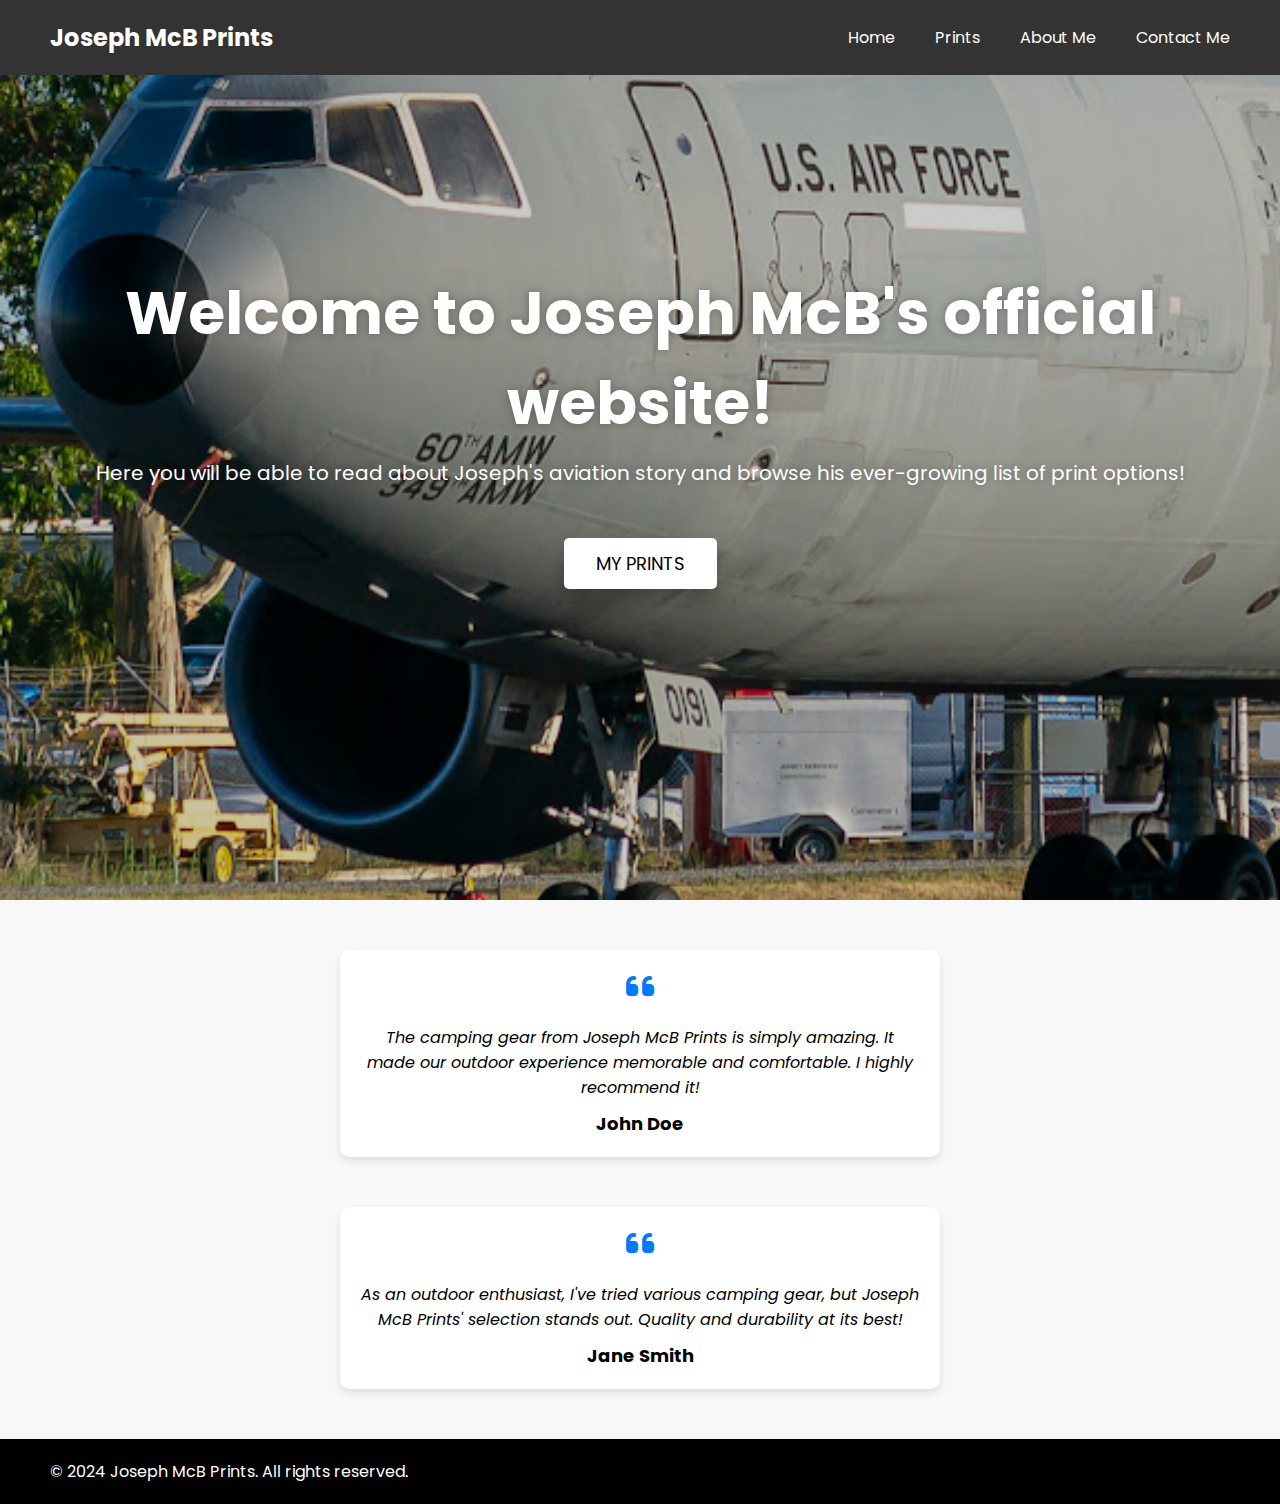
<file: index.html>
<!DOCTYPE html>
<html lang="en">
  <head>
    <meta charset="UTF-8" />
    <meta name="viewport" content="width=device-width, initial-scale=1.0">
    <title>Home | Joseph McB Prints</title>
    <link rel="icon" href="images/Logo.png" type="image/x-icon">
    <link rel="stylesheet" href="style.css">
    <link rel="stylesheet" href="https://cdnjs.cloudflare.com/ajax/libs/font-awesome/6.3.0/css/all.min.css">
  </head>
  <body>
    <header>
      <nav class="navbar">
        <h2 class="logo"><a href="/">Joseph McB Prints</a></h2>
        <input type="checkbox" id="menu-toggler">
        <label for="menu-toggler" id="hamburger-btn">
          <svg xmlns="http://www.w3.org/2000/svg" viewBox="0 0 24 24" fill="white" width="24px" height="24px">
            <path d="M0 0h24v24H0z" fill="none"/>
            <path d="M3 18h18v-2H3v2zm0-5h18V11H3v2zm0-7v2h18V6H3z"/>
          </svg>
        </label>
        <ul class="all-links">
          <li><a href="/">Home</a></li>
          <li><a href="/prints">Prints</a></li>
          <li><a href="/about">About Me</a></li>
          <li><a href="/contact">Contact Me</a></li>
        </ul>
      </nav>
    </header>

    <section class="homepage" id="home">
      <div class="content">
        <div class="text">
          <h1>Welcome to Joseph McB's official website!</h1>
          <p>Here you will be able to read about Joseph's aviation story and browse his ever-growing list of print options!</p>
        </div>
        <a href="/prints">My prints</a>
      </div>
    </section>

    <section class="testimonials" id="testimonials">
      <div class="testimonial-card">
        <i class="fas fa-quote-left fa-2x" style="color: #007bff;"></i>
        <p class="testimonial-quote">The camping gear from Joseph McB Prints is simply amazing. It made our outdoor experience memorable and comfortable. I highly recommend it!</p>
        <p class="testimonial-author">John Doe</p>
      </div><br><br>

      <div class="testimonial-card">
        <i class="fas fa-quote-left fa-2x" style="color: #007bff;"></i>
        <p class="testimonial-quote">As an outdoor enthusiast, I've tried various camping gear, but Joseph McB Prints' selection stands out. Quality and durability at its best!</p>
        <p class="testimonial-author">Jane Smith</p>
      </div>
    </section>

    <footer>
      <div>
        <span>&copy; 2024 Joseph McB Prints. All rights reserved.</span>
      </div>
    </footer>

  </body>
</html>
</file>
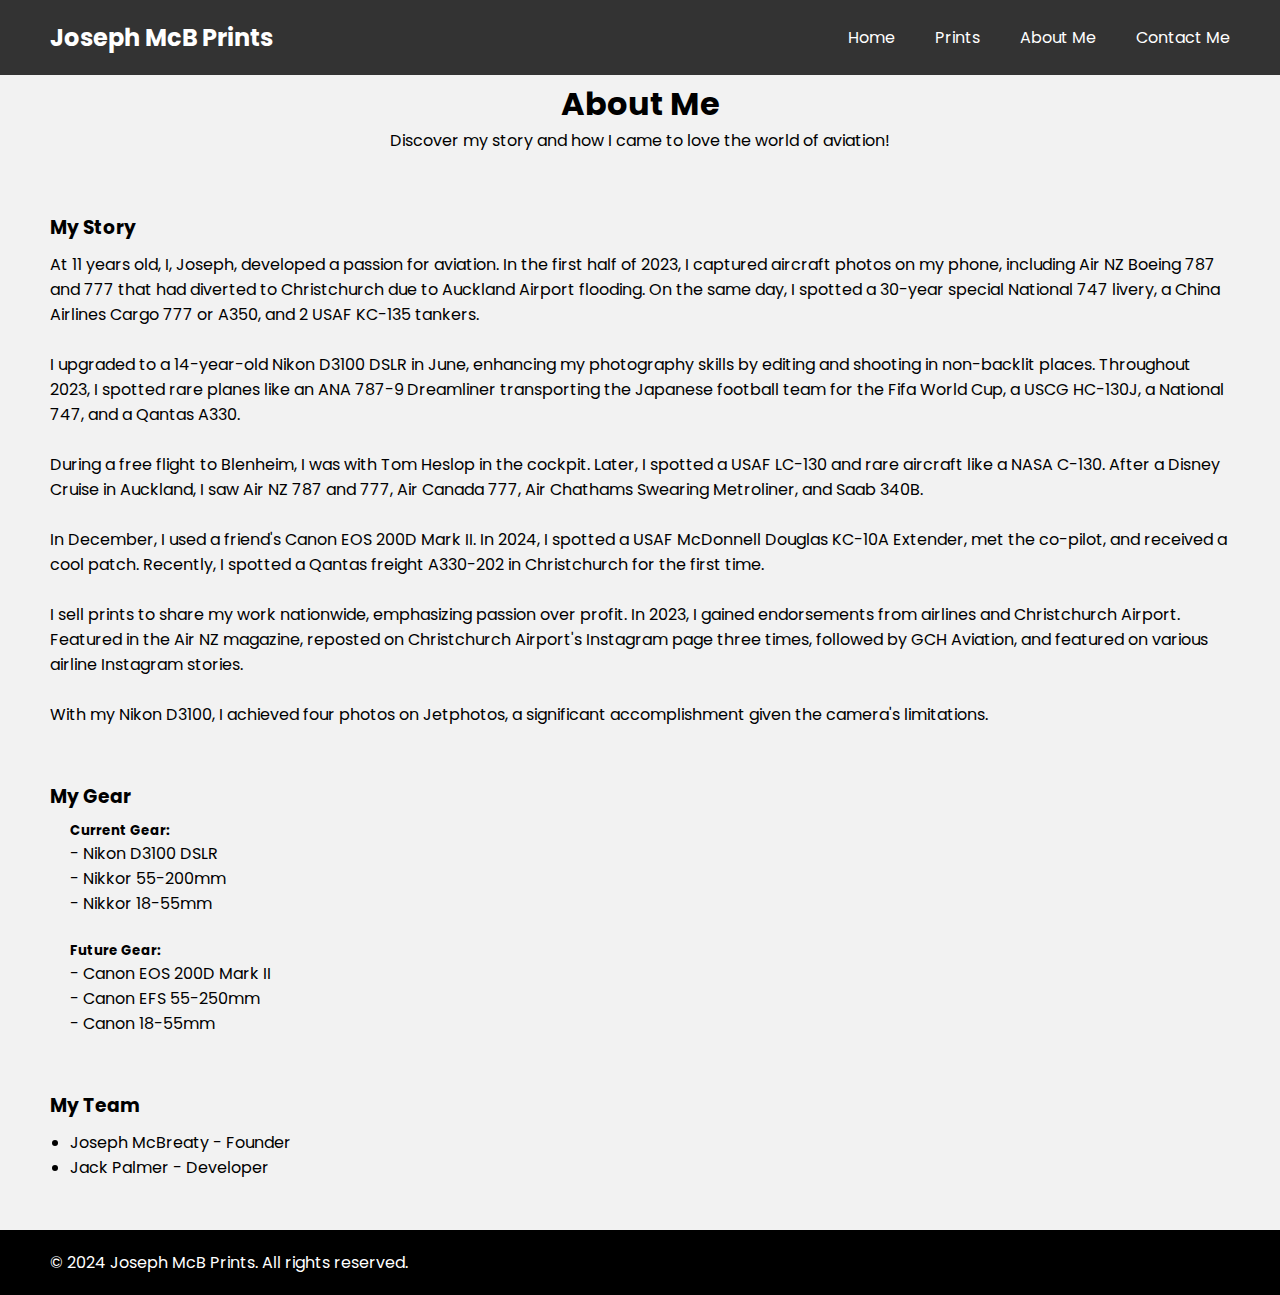
<file: about.html>
<!DOCTYPE html>
<html lang="en">
  <head>
    <meta charset="UTF-8" />
    <meta name="viewport" content="width=device-width, initial-scale=1.0">
    <title>About Me | Joseph McB Prints</title>
    <link rel="icon" href="images/Logo.png" type="image/x-icon">
    <link rel="stylesheet" href="style.css">
    <link rel="stylesheet" href="https://cdnjs.cloudflare.com/ajax/libs/font-awesome/6.3.0/css/all.min.css">
  </head>
  <body>
    <header>
      <nav class="navbar">
        <h2 class="logo"><a href="http://www.josephmcbprints.com">Joseph McB Prints</a></h2>
        <input type="checkbox" id="menu-toggler">
        <label for="menu-toggler" id="hamburger-btn">
          <svg xmlns="http://www.w3.org/2000/svg" viewBox="0 0 24 24" fill="white" width="24px" height="24px">
            <path d="M0 0h24v24H0z" fill="none"/>
            <path d="M3 18h18v-2H3v2zm0-5h18V11H3v2zm0-7v2h18V6H3z"/>
          </svg>
        </label>
        <ul class="all-links">
          <li><a href="http://www.josephmcbprints.com">Home</a></li>
          <li><a href="/prints">Prints</a></li>
          <li><a href="/about">About Me</a></li>
          <li><a href="/contact">Contact Me</a></li>
        </ul>
      </nav>
    </header>
    <section class="about" id="about">
        <h2>About Me</h2>
        <p>Discover my story and how I came to love the world of aviation!</p>
        <div class="row company-info">
          <h3>My Story</h3>
          <p>At 11 years old, I, Joseph, developed a passion for aviation. In the first half of 2023, I captured aircraft photos on my phone, including Air NZ Boeing 787 and 777 that had diverted to Christchurch due to Auckland Airport flooding. On the same day, I spotted a 30-year special National 747 livery, a China Airlines Cargo 777 or A350, and 2 USAF KC-135 tankers.</p><br>
              <p>I upgraded to a 14-year-old Nikon D3100 DSLR in June, enhancing my photography skills by editing and shooting in non-backlit places. Throughout 2023, I spotted rare planes like an ANA 787-9 Dreamliner transporting the Japanese football team for the Fifa World Cup, a USCG HC-130J, a National 747, and a Qantas A330.</p><br>
              <p>During a free flight to Blenheim, I was with Tom Heslop in the cockpit. Later, I spotted a USAF LC-130 and rare aircraft like a NASA C-130. After a Disney Cruise in Auckland, I saw Air NZ 787 and 777, Air Canada 777, Air Chathams Swearing Metroliner, and Saab 340B.</p><br>
              <p>In December, I used a friend's Canon EOS 200D Mark II. In 2024, I spotted a USAF McDonnell Douglas KC-10A Extender, met the co-pilot, and received a cool patch. Recently, I spotted a Qantas freight A330-202 in Christchurch for the first time.</p><br>
              <p>I sell prints to share my work nationwide, emphasizing passion over profit. In 2023, I gained endorsements from airlines and Christchurch Airport. Featured in the Air NZ magazine, reposted on Christchurch Airport's Instagram page three times, followed by GCH Aviation, and featured on various airline Instagram stories.</p><br>
              <p>With my Nikon D3100, I achieved four photos on Jetphotos, a significant accomplishment given the camera's limitations.</p><br>
        </div>
  
        <div class="row team">
          <h3>My Gear</h3>
          <ul>
              <h5>Current Gear:</h5>
              <p>- Nikon D3100 DSLR</p>
              <p>- Nikkor 55-200mm</p>
              <p>- Nikkor 18-55mm</p><br>
              <h5>Future Gear:</h5>
              <p>- Canon EOS 200D Mark II</p>
              <p>- Canon EFS 55-250mm</p>
              <p>- Canon 18-55mm</p><br>
          </ul>
        </div>
      
        <div class="row team">
          <h3>My Team</h3>
          <ul>
            <li>Joseph McBreaty - Founder</li>
            <li>Jack Palmer - Developer</li>
          </ul>
        </div>
      </section>
    <br><br>
    <footer>
      <div>
        <span>&copy; 2024 Joseph McB Prints. All rights reserved.</span>
      </div>
    </footer>

  </body>
</html>
</file>
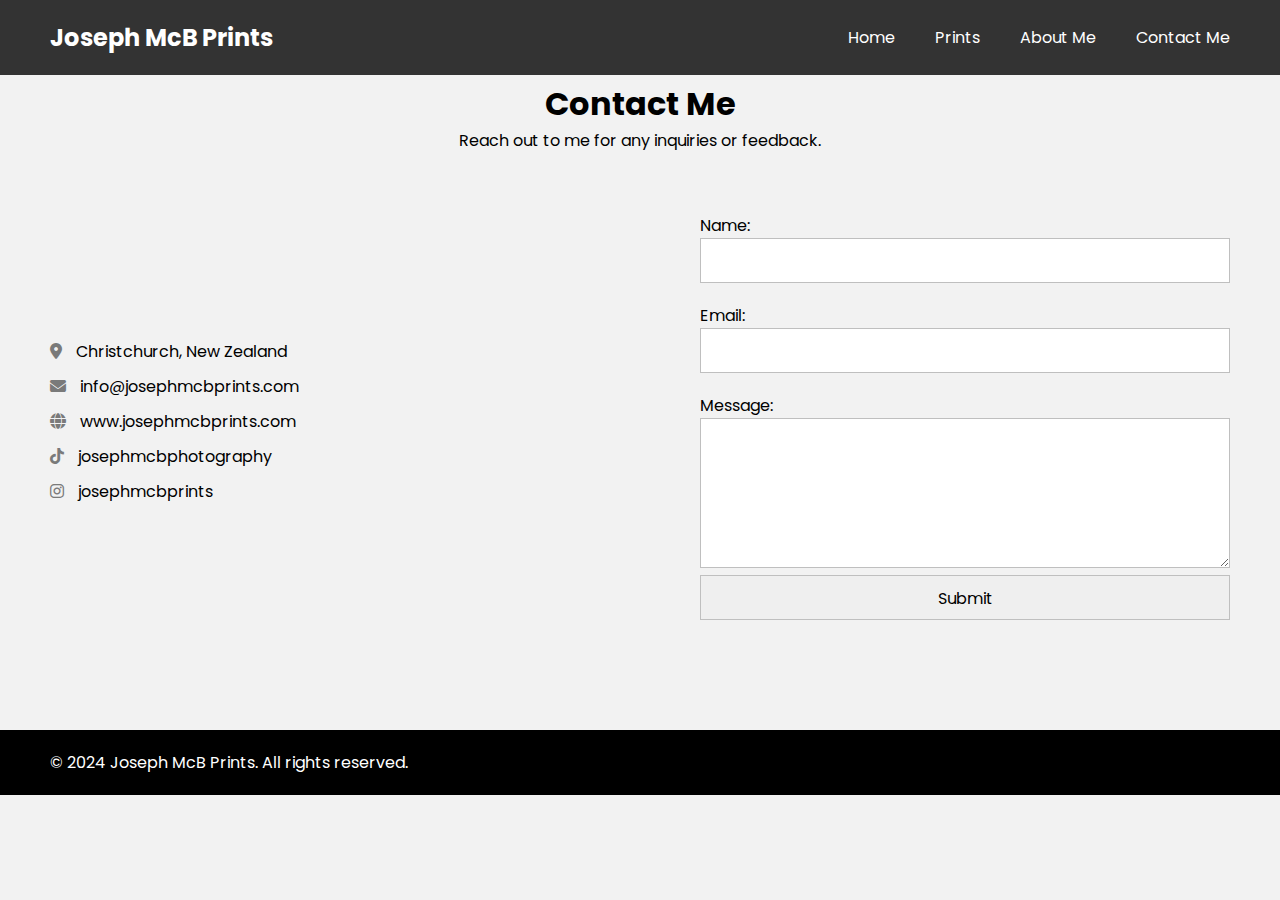
<file: contact.html>
<!DOCTYPE html>
<html lang="en">
  <head>
    <meta charset="UTF-8" />
    <meta name="viewport" content="width=device-width, initial-scale=1.0">
    <title>Contact Me | Joseph McB Prints</title>
    <link rel="icon" href="images/Logo.png" type="image/x-icon">
    <link rel="stylesheet" href="style.css">
    <link rel="stylesheet" href="https://cdnjs.cloudflare.com/ajax/libs/font-awesome/6.3.0/css/all.min.css">
  </head>
  <body>
    <header>
      <nav class="navbar">
        <h2 class="logo"><a href="http://www.josephmcbprints.com">Joseph McB Prints</a></h2>
        <input type="checkbox" id="menu-toggler">
        <label for="menu-toggler" id="hamburger-btn">
          <svg xmlns="http://www.w3.org/2000/svg" viewBox="0 0 24 24" fill="white" width="24px" height="24px">
            <path d="M0 0h24v24H0z" fill="none"/>
            <path d="M3 18h18v-2H3v2zm0-5h18V11H3v2zm0-7v2h18V6H3z"/>
          </svg>
        </label>
        <ul class="all-links">
          <li><a href="http://www.josephmcbprints.com">Home</a></li>
          <li><a href="/prints">Prints</a></li>
          <li><a href="/about">About Me</a></li>
          <li><a href="/contact">Contact Me</a></li>
        </ul>
      </nav>
    </header>
    <section class="contact" id="contact">
      <h2>Contact Me</h2>
      <p>Reach out to me for any inquiries or feedback.</p>
      <div class="row">
        <div class="col information">
          <div class="contact-details">
            <p><i class="fas fa-map-marker-alt"></i> Christchurch, New Zealand</p>
            <p><i class="fas fa-envelope"></i> info@josephmcbprints.com</p>
            <p><i class="fas fa-globe"></i> www.josephmcbprints.com</p>
            <p><i class="fab fa-tiktok"></i> josephmcbphotography</a></p>
            <p><i class="fab fa-instagram"></i> josephmcbprints</a></p>
          </div>          
        </div>
        <div class="col form">
          <form action="https://formspree.io/f/meqyodrj" method="post" onsubmit="clearForm()">
            <label for="name">Name:</label>
            <input type="text" id="name" name="name" required>

            <label for="email">Email:</label>
            <input type="email" id="email" name="email" required>

            <label for="message">Message:</label>
            <textarea id="message" name="message" required></textarea>

            <input type="submit" value="Submit">
        </form>
        </div>
      </div>
    </section>

    <footer>
      <div>
        <span>&copy; 2024 Joseph McB Prints. All rights reserved.</span>
      </div>
    </footer>

  </body>
</html>
</file>
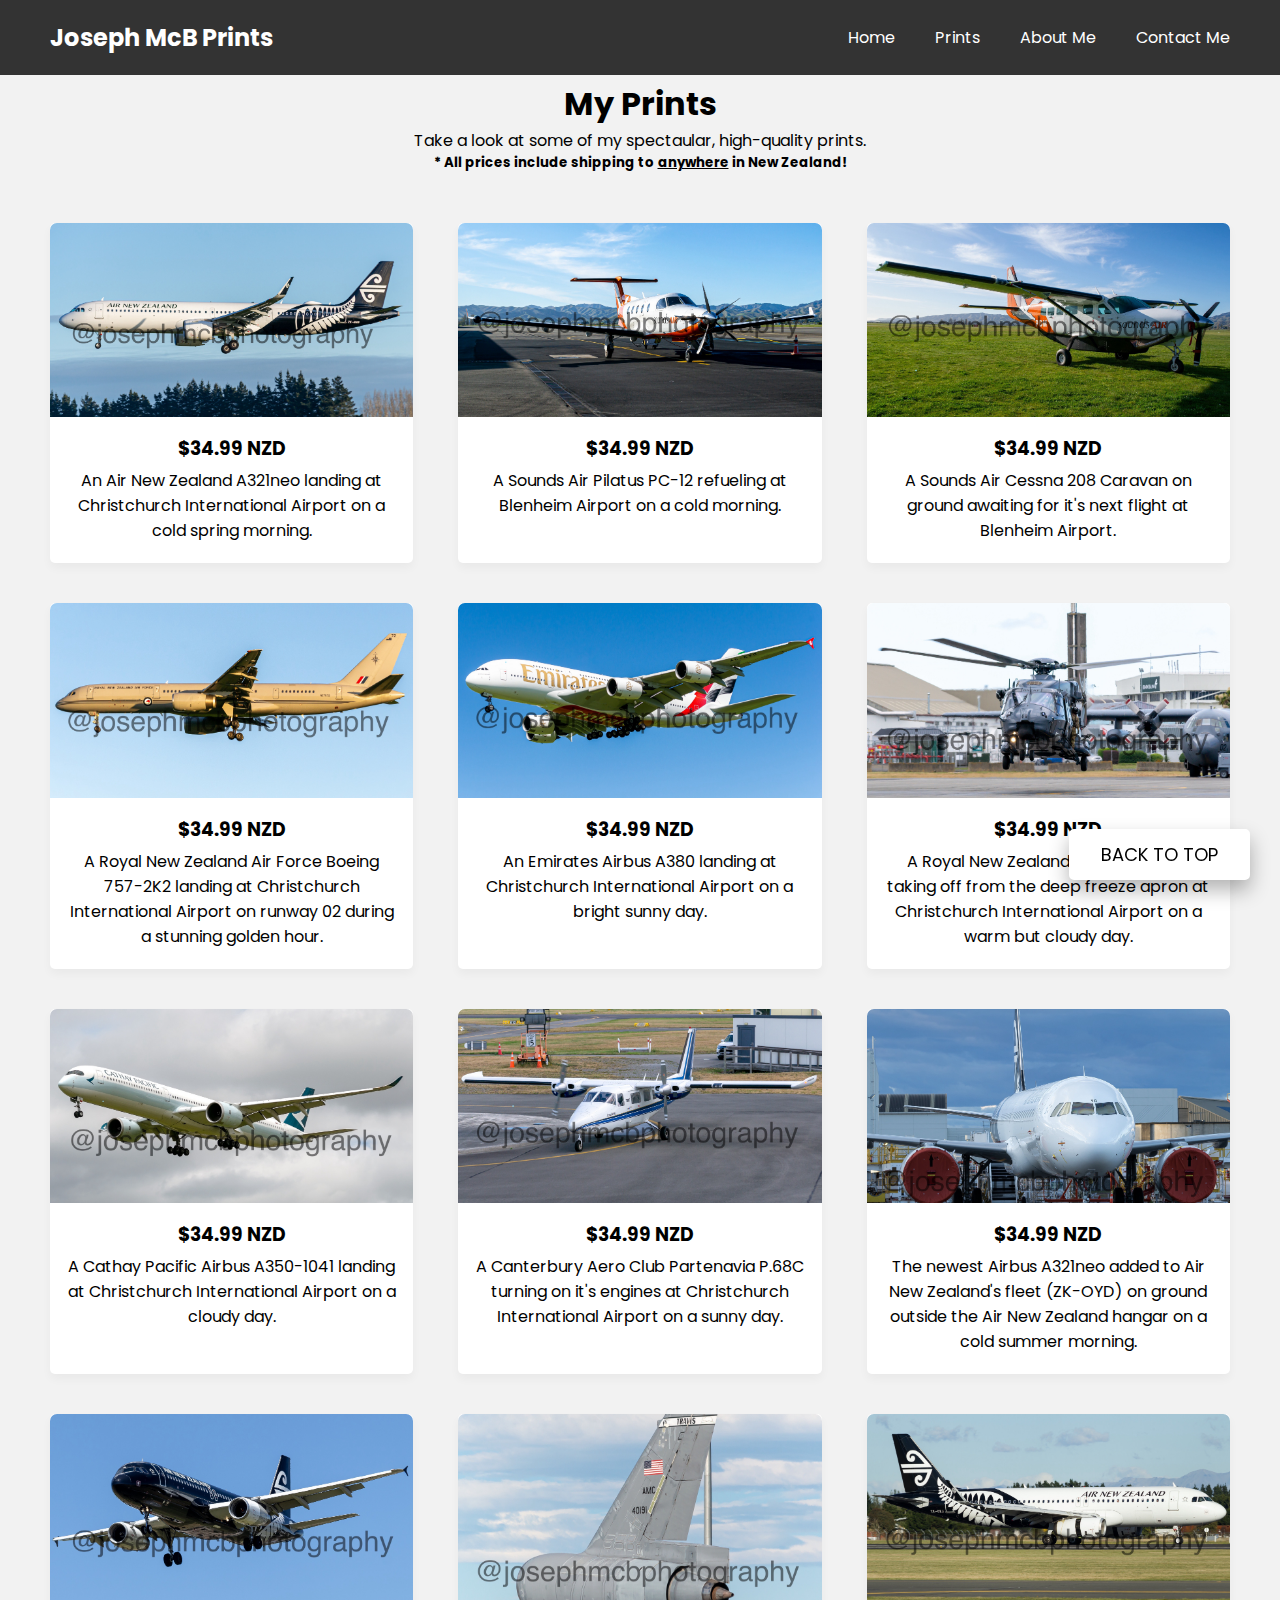
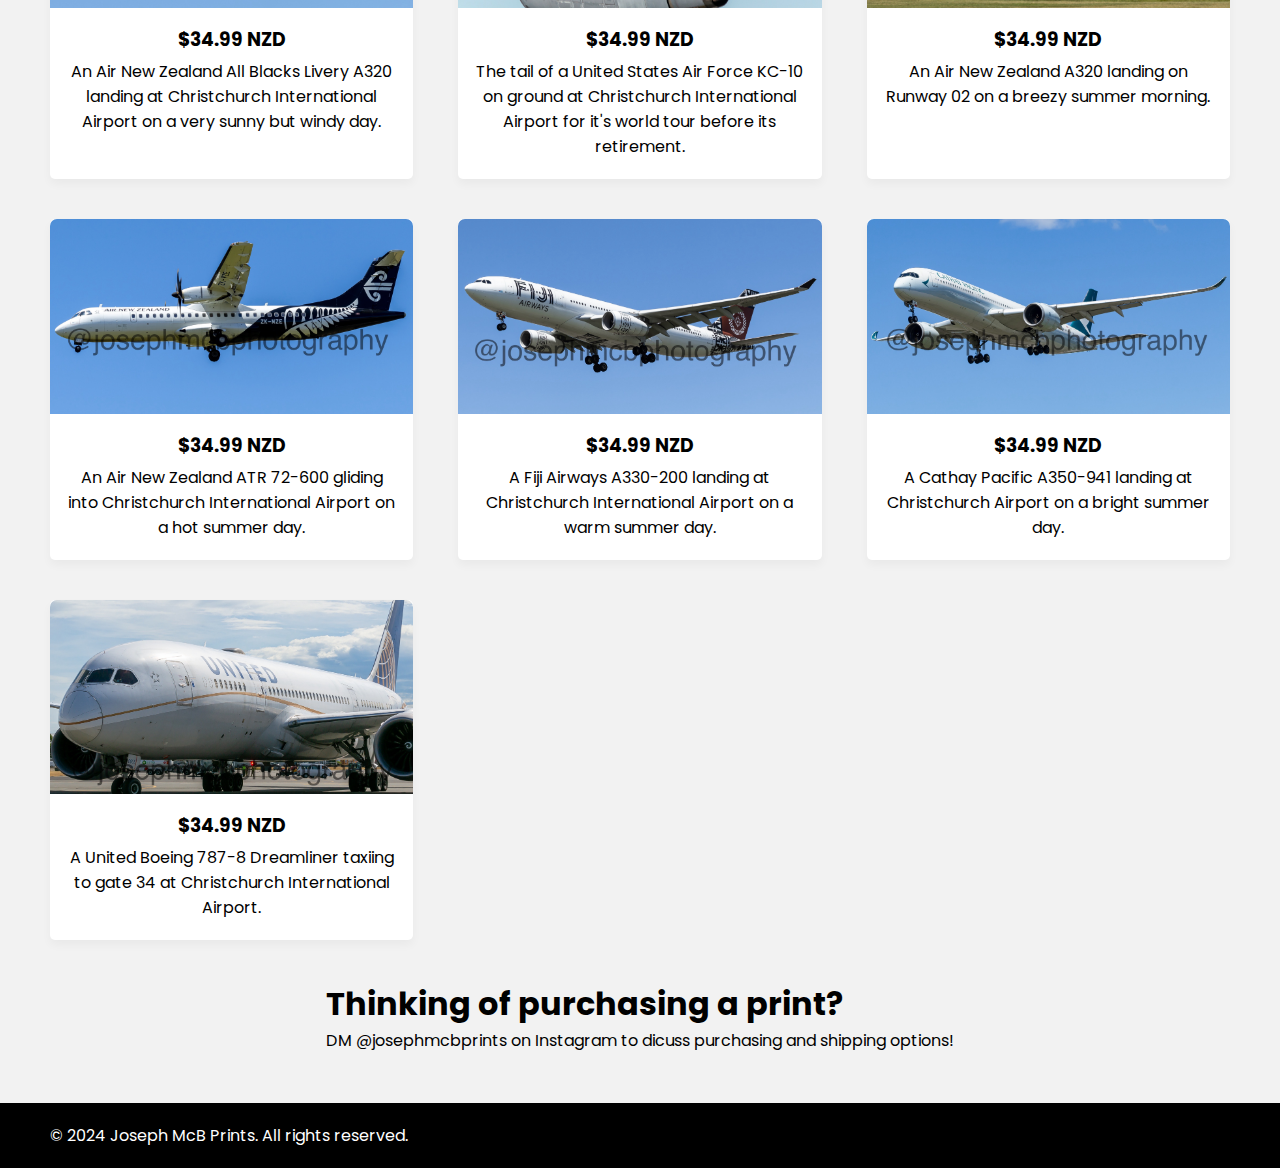
<file: prints.html>
<!DOCTYPE html>
<html lang="en">
  <head>
    <meta charset="UTF-8" />
    <meta name="viewport" content="width=device-width, initial-scale=1.0">
    <title>Prints | Joseph McB Prints</title>
    <link rel="icon" href="images/Logo.png" type="image/x-icon">
    <link rel="stylesheet" href="style.css">
    <link rel="stylesheet" href="https://cdnjs.cloudflare.com/ajax/libs/font-awesome/6.3.0/css/all.min.css">
  </head>
  <body>
    <header>
      <nav class="navbar">
        <h2 class="logo"><a href="http://www.josephmcbprints.com">Joseph McB Prints</a></h2>
        <input type="checkbox" id="menu-toggler">
        <label for="menu-toggler" id="hamburger-btn">
          <svg xmlns="http://www.w3.org/2000/svg" viewBox="0 0 24 24" fill="white" width="24px" height="24px">
            <path d="M0 0h24v24H0z" fill="none"/>
            <path d="M3 18h18v-2H3v2zm0-5h18V11H3v2zm0-7v2h18V6H3z"/>
          </svg>
        </label>
        <ul class="all-links">
          <li><a href="http://www.josephmcbprints.com">Home</a></li>
          <li><a href="/prints">Prints</a></li>
          <li><a href="/about">About Me</a></li>
          <li><a href="/contact">Contact Me</a></li>
        </ul>
      </nav>
    </header>
    <section class="portfolio" id="portfolio">
        <h2>My Prints</h2>
        <p>Take a look at some of my spectaular, high-quality prints.</p>
        <h5>* All prices include shipping to <u>anywhere</u> in New Zealand!</h5>
        <ul class="cards">
          <li class="card">
            <img src="images/1.jpeg" alt="img">
            <h3>$34.99 NZD</h3>
            <p>An Air New Zealand A321neo landing at Christchurch International Airport on a cold spring morning.</p>
          </li>
          <li class="card">
            <img src="images/2.jpeg" alt="img">
            <h3>$34.99 NZD</h3>
            <p>A Sounds Air Pilatus PC-12 refueling at Blenheim Airport on a cold morning.</p>
          </li>
          <li class="card">
            <img src="images/3.jpeg" alt="img">
            <h3>$34.99 NZD</h3>
            <p>A Sounds Air Cessna 208 Caravan on ground awaiting for it's next flight at Blenheim Airport.</p>
          </li>
          <li class="card">
            <img src="images/4.jpeg" alt="img">
            <h3>$34.99 NZD</h3>
            <p>A Royal New Zealand Air Force Boeing 757-2K2 landing at Christchurch International Airport on runway 02 during a stunning golden hour.</p>
          </li>
          <li class="card">
            <img src="images/5.jpeg" alt="img">
            <h3>$34.99 NZD</h3>
            <p>An Emirates Airbus A380 landing at Christchurch International Airport on a bright sunny day.</p>
          </li>
          <li class="card">
            <img src="images/6.jpeg" alt="img">
            <h3>$34.99 NZD</h3>
            <p>A Royal New Zealand Air Force NH90 taking off from the deep freeze apron at Christchurch International Airport on a warm but cloudy day.</p>
          </li>
          <li class="card">
            <img src="images/7.jpeg" alt="img">
            <h3>$34.99 NZD</h3>
            <p>A Cathay Pacific Airbus A350-1041 landing at Christchurch International Airport on a cloudy day.</p>
          </li>
          <li class="card">
            <img src="images/8.jpeg" alt="img">
            <h3>$34.99 NZD</h3>
            <p>A Canterbury Aero Club Partenavia P.68C turning on it's engines at Christchurch International Airport on a sunny day.</p>
          </li>
          <li class="card">
            <img src="images/9.jpeg" alt="img">
            <h3>$34.99 NZD</h3>
            <p>The newest Airbus A321neo added to Air New Zealand's fleet (ZK-OYD) on ground outside the Air New Zealand hangar on a cold summer morning.</p>
          </li>
          <li class="card">
            <img src="images/10.jpeg" alt="img">
            <h3>$34.99 NZD</h3>
            <p>An Air New Zealand All Blacks Livery A320 landing at Christchurch International Airport on a very sunny but windy day.</p>
          </li>
          <li class="card">
            <img src="images/11.jpeg" alt="img">
            <h3>$34.99 NZD</h3>
            <p>The tail of a United States Air Force KC-10 on ground at Christchurch International Airport for it's world tour before its retirement.</p>
          </li>
          <li class="card">
            <img src="images/12.jpeg" alt="img">
            <h3>$34.99 NZD</h3>
            <p>An Air New Zealand A320 landing on Runway 02 on a breezy summer morning.</p>
          </li>
          <li class="card">
            <img src="images/13.jpeg" alt="img">
            <h3>$34.99 NZD</h3>
            <p>An Air New Zealand ATR 72-600 gliding into Christchurch International Airport on a hot summer day.</p>
          </li>
          <li class="card">
            <img src="images/14.jpeg" alt="img">
            <h3>$34.99 NZD</h3>
            <p>A Fiji Airways A330-200 landing at Christchurch International Airport on a warm summer day.</p>
          </li>
          <li class="card">
            <img src="images/15.jpeg" alt="img">
            <h3>$34.99 NZD</h3>
            <p>A Cathay Pacific A350-941 landing at Christchurch Airport on a bright summer day.</p>
          </li>
          <li class="card">
            <img src="images/16.jpeg" alt="img">
            <h3>$34.99 NZD</h3>
            <p>A United Boeing 787-8 Dreamliner taxiing to gate 34 at Christchurch International Airport.</p>
          </li>
        </ul>
        <div class="content">
            <div class="text">
              <h1>Thinking of purchasing a print?</h1>
              <p>DM @josephmcbprints on Instagram to dicuss purchasing and shipping options!</p>
            </div>
          </div>
      </section>
        <button id="backToTopBtn" onclick="scrollToTop()">Back to Top</button>
        <br><br>
    <footer>
      <div>
        <span>&copy; 2024 Joseph McB Prints. All rights reserved.</span>
      </div>
    </footer>
    <script>
        window.onscroll = function() {
            scrollFunction();
        };

        function scrollFunction() {
            var backToTopBtn = document.getElementById("backToTopBtn");

            if (document.body.scrollTop > 20 || document.documentElement.scrollTop > 20) {
                backToTopBtn.style.display = "block";
            } else {
                backToTopBtn.style.display = "none";
            }
        }

        function scrollToTop() {
            var currentScroll = document.documentElement.scrollTop || document.body.scrollTop;

            if (currentScroll > 0) {
                window.requestAnimationFrame(scrollToTop);
                window.scrollTo(0, currentScroll - currentScroll / 15);
            }
        }
    </script>
  </body>
</html>
</file>
<file: style.css>
@import url("https://fonts.googleapis.com/css2?family=Poppins:wght@200;300;400;500;600;700&display=swap");

* {
  margin: 0;
  padding: 0;
  box-sizing: border-box;
  font-family: "Poppins", sans-serif;
}

html {
  scroll-behavior: smooth;
}

body {
  background: #f2f2f2;
}

header {
  position: fixed;
  top: 0;
  left: 0;
  z-index: 5;
  width: 100%;
  display: flex;
  justify-content: center;
  background: #333;
}

.navbar {
  display: flex;
  padding: 0 10px;
  max-width: 1200px;
  width: 100%;
  align-items: center;
  justify-content: space-between;
}

.navbar input#menu-toggler {
  display: none;
}

.navbar #hamburger-btn {
  cursor: pointer;
  display: none;
}

.navbar .all-links {
  display: flex;
  align-items: center;
}

.navbar .all-links li {
  position: relative;
  list-style: none;
}

.navbar .logo a {
  display: flex;
  align-items: center;
  margin-left: 0;
}

header a, footer a {
  margin-left: 40px;
  text-decoration: none;
  color: #fff;
  height: 100%;
  padding: 20px 0;
  display: inline-block;
}

header a:hover, footer a:hover {
  color: #ddd;
}

.homepage {
  height: 100vh;
  width: 100%;
  position: relative;
  background: url("images/Logo.png");
  background-position: center 65%;
  background-size: cover;
}

.homepage::before {
  content: "";
  position: absolute;
  left: 0;
  top: 0;
  height: 100%;
  width: 100%;
  background: rgba(0, 0, 0, 0.2);
}

.homepage .content {
  display: flex;
  height: 85%;
  z-index: 3;
  align-items: center;
  justify-content: center;
  flex-direction: column;
}

.homepage .content h1 {
  font-size: 60px;
  font-weight: 700;
  margin-bottom: 10px;
}

.homepage .content .text {
  margin-bottom: 50px;
  color: #fff;
  font-size: 20px;
  text-align: center;
  text-shadow: 0px 0px 10px rgba(0, 0, 0, 0.3);
}

.content a {
  color: #000;
  display: block;
  text-transform: uppercase;
  font-size: 18px;
  margin: 0 10px;
  padding: 10px 30px;
  border-radius: 5px;
  background: #fff;
  border: 2px solid #fff;
  transition: 0.4s ease;
  box-shadow: 0 10px 20px rgba(0, 0, 0, 0.3);
  text-decoration: none;
}

.content a:hover {
  color: #fff;
  background: rgba(255,255,255,0.3);
}

section {
  display: flex;
  align-items: center;
  flex-direction: column;
  padding: 80px 0 0;
}

section h2 {
  font-size: 2rem;
}

section > p {
  text-align: center;
}

section .cards {
  display: flex;
  flex-wrap: wrap;
  max-width: 1200px;
  margin-top: 50px;
  padding: 0 10px;
  justify-content: space-between;
}

section.about {
  margin: 0 auto;
  max-width: 1200px;
}

.about .company-info {
  margin-top: 30px;
}

.about h3 {
  margin: 30px 0 10px;
}

.about .team {
  text-align: left;
  width: 100%;
}

.about .team ul {
  padding-left: 20px;
}

section .cards .card {
  background: #fff;
  padding: 40px 15px;
  list-style: none;
  border-radius: 5px;
  box-shadow: 0px 5px 10px rgba(0, 0, 0, 0.04);
  margin-bottom: 40px;
  width: calc(100% / 3 - 30px);
  text-align: center;
}

.portfolio .cards .card {
  padding: 0 0 20px;
}

.services .card img {
  width: 120px;
  height: 120px;
  margin-bottom: 20px;
  border-radius: 100%;
  object-fit: cover;
}

.portfolio .card img {
  width: 100%;
  padding-bottom: 10px;
  aspect-ratio: 16 / 9;
  object-fit: cover;
  border-radius: 7px;
}

.cards .card p {
  padding: 0 15px;
  margin-top: 5px;
}

.about .row {
  padding: 0 10px;
}

.contact .row {
  margin: 60px 0 90px;
  display: flex;
  max-width: 1200px;
  width: 100%;
  align-items: center;
  justify-content: space-between;
}

.contact .row .col {
  padding: 0 10px;
  width: calc(100% / 2 - 50px);
}

.contact .col p {
  margin-bottom: 10px;
}

.contact .col p i {
  color: #7a7a7a;
  margin-right: 10px;
}

.contact form input {
  height: 45px;
  margin-bottom: 20px;
  padding: 10px;
  width: 100%;
  font-size: 16px;
  outline: none;
  border: 1px solid #bfbfbf;
}

.contact form textarea {
  padding: 10px;
  width: 100%;
  font-size: 16px;
  height: 150px;
  outline: none;
  resize: vertical;
  border: 1px solid #bfbfbf;
}

.contact form button {
  margin-top: 10px;
  padding: 10px 20px;
  font-size: 17px;
  color: #fff;
  border: none;
  cursor: pointer;
  border-radius: 5px;
  background: #333;
  transition: 0.2s ease;
}

.contact form button:hover {
  background: #525252;
  cursor: pointer;
}

footer {
  width: 100%;
  display: flex;
  justify-content: center;
  background: #000;
  padding: 20px 0;
}

footer div {
  padding: 0 10px;
  max-width: 1200px;
  width: 100%;
  display: flex;
  justify-content: space-between;
}

footer span {
  color: #fff;
}

footer a {
  padding: 0;
}

@media screen and (max-width: 860px) {
  .navbar .all-links {
    position: fixed;
    left: -100%;
    width: 300px;
    display: block;
    height: 100vh;
    top: 75px;
    background: #333;
    transition: left 0.3s ease;
  }

  .navbar #menu-toggler:checked~.all-links {
    left: 0;
  }

  .navbar .all-links li {
    font-size: 18px;
  }

  .navbar #hamburger-btn {
    display: block;
  }

  section > p {
    text-align: center;
  }

  section .cards .card {
    width: calc(100% / 2 - 15px);
    margin-bottom: 30px;
  }

  .homepage .content h1 {
    font-size: 40px;
    font-weight: 700;
    margin-bottom: 10px;
  }

  .homepage .content .text {
    font-size: 17px;
  }

  .content a {
    font-size: 17px;
    padding: 9px 20px;
  }

  .contact .row {
    flex-direction: column;
  }

  .contact .row .col {
    width: 100%;
  }

  .contact .row .col:last-child {
    margin-top: 40px;
  }

  footer a {
    height: 0;
  }
}

@media screen and (max-width: 560px) {
  section .cards .card {
    width: 100%;
    margin-bottom: 30px;
  }
}

#backToTopBtn {
  display: none;
  position: fixed;
  bottom: 20px;
  right: 20px;
  cursor: pointer;
  color: #000;
  display: block;
  text-transform: uppercase;
  font-size: 18px;
  margin: 0 10px;
  padding: 10px 30px;
  border-radius: 5px;
  background: #fff;
  border: 2px solid #fff;
  transition: 0.4s ease;
  box-shadow: 0 10px 20px rgba(0, 0, 0, 0.3);
  text-decoration: none;
}

#backToTopBtn:hover {
  color: #000;
  background: rgba(255, 255, 255, 0.655);
}

.testimonials {
  padding: 50px 0;
  background-color: #f8f8f8;
}

.testimonial-card {
  max-width: 600px;
  margin: 0 auto;
  background-color: #fff;
  border-radius: 10px;
  box-shadow: 0 4px 8px rgba(0, 0, 0, 0.1);
  padding: 20px;
  text-align: center;
  transition: transform 0.3s ease-in-out;
}

.testimonial-card:hover {
  transform: scale(1.05);
}

.testimonial-author {
  font-size: 18px;
  font-weight: bold;
  margin-top: 10px;
}

.testimonial-quote {
  font-style: italic;
  margin-top: 20px;
}
</file>
